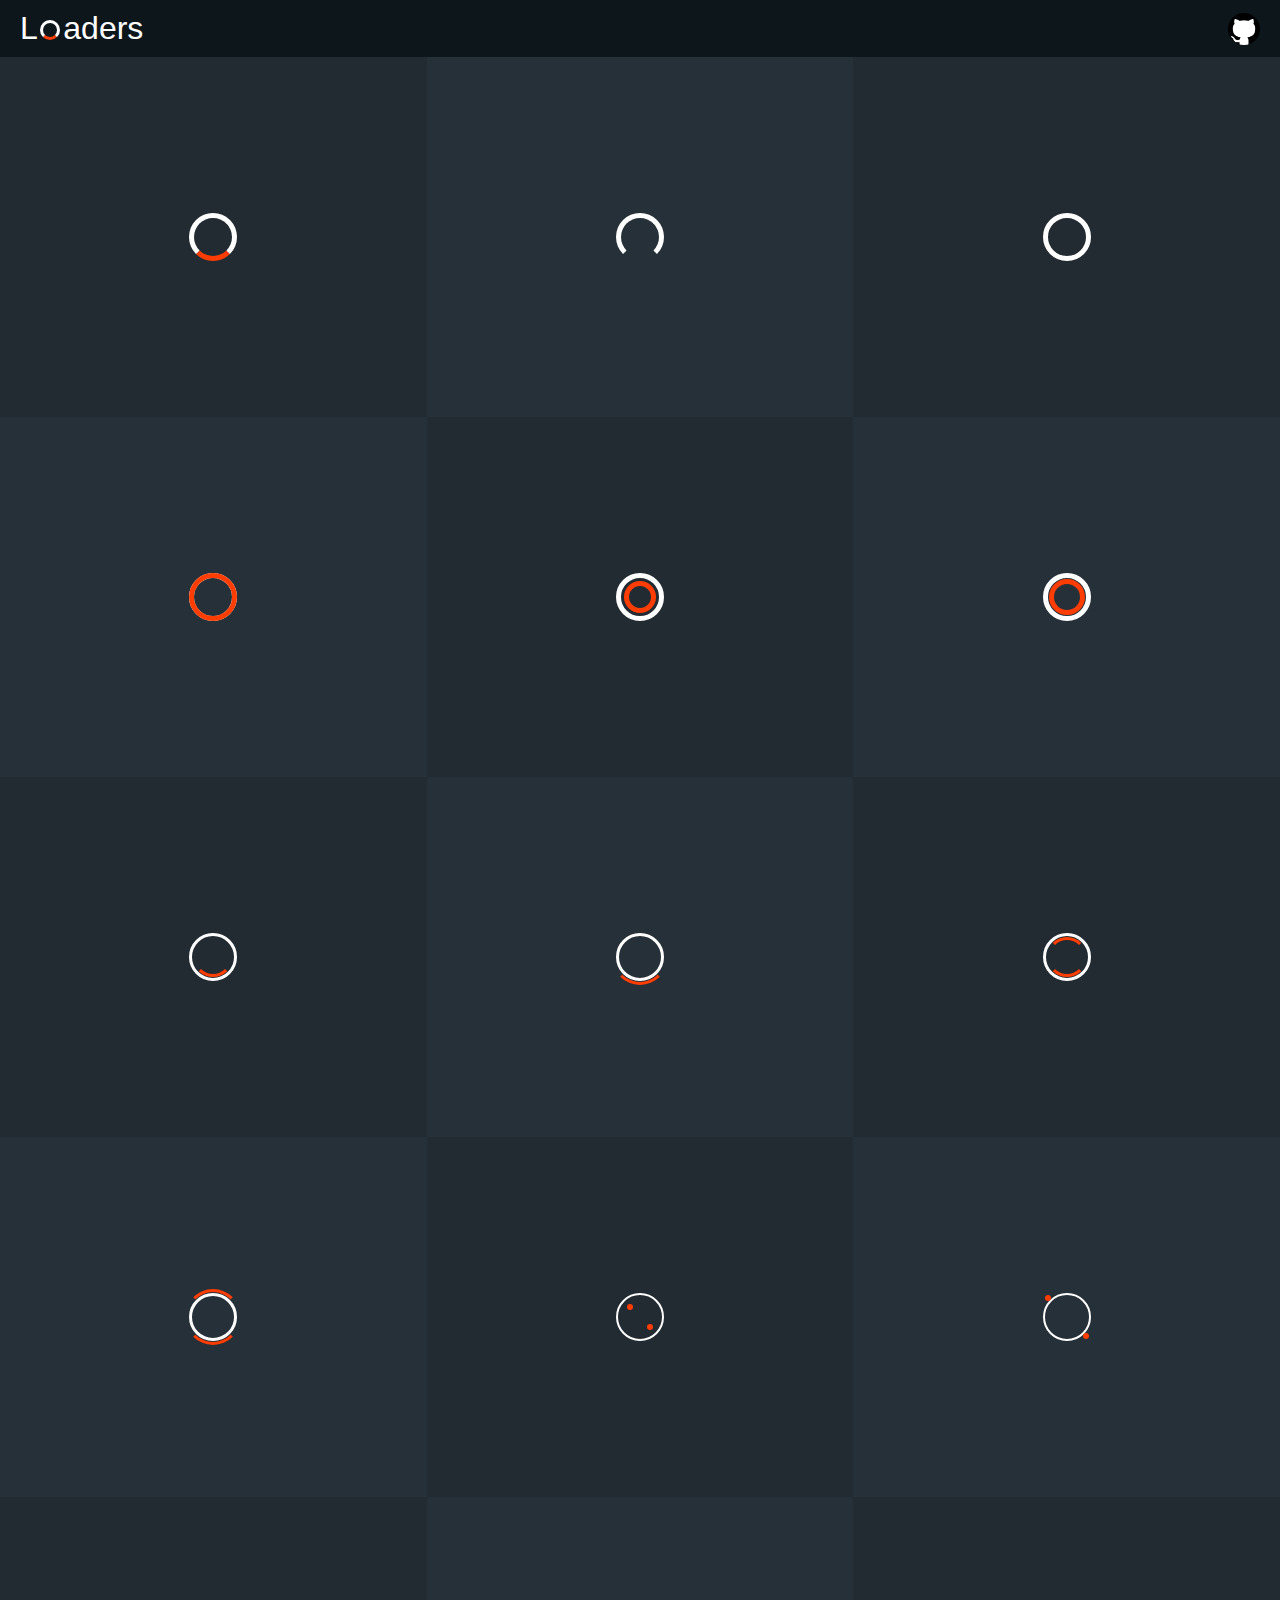
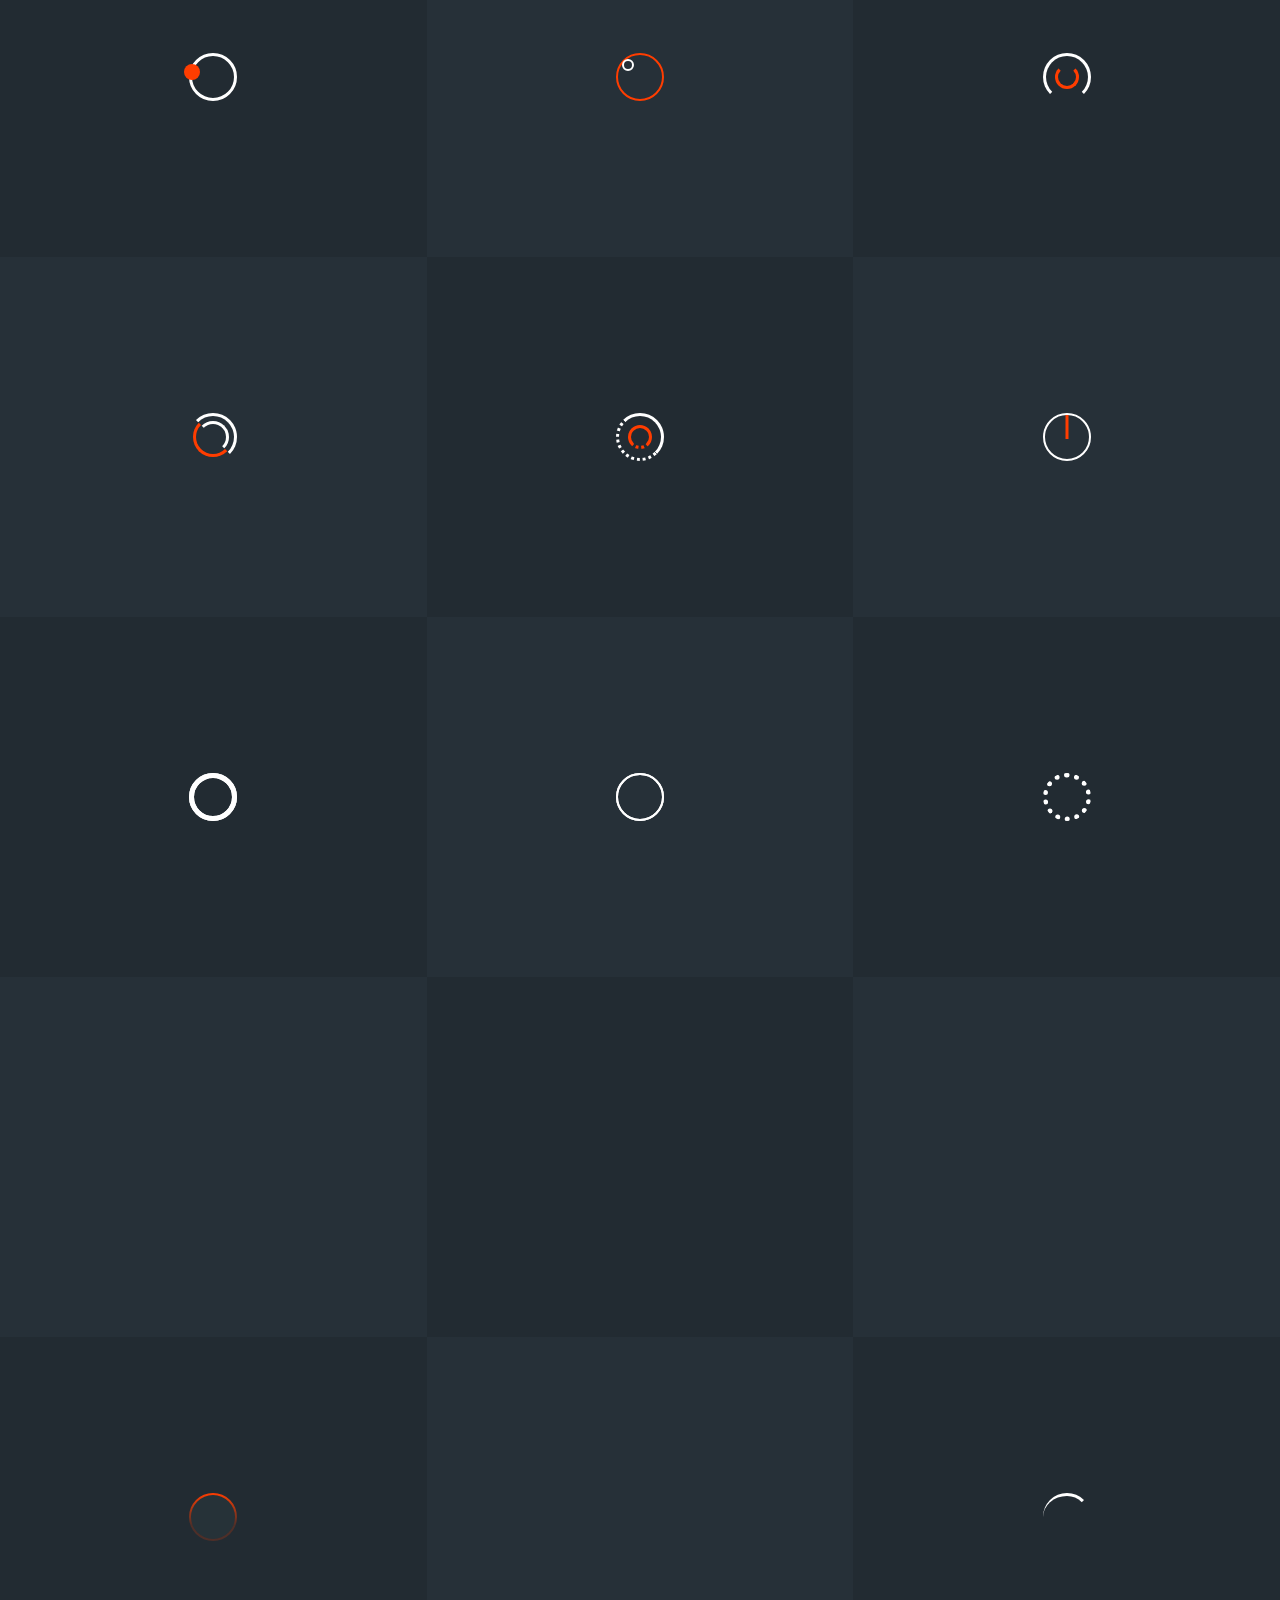
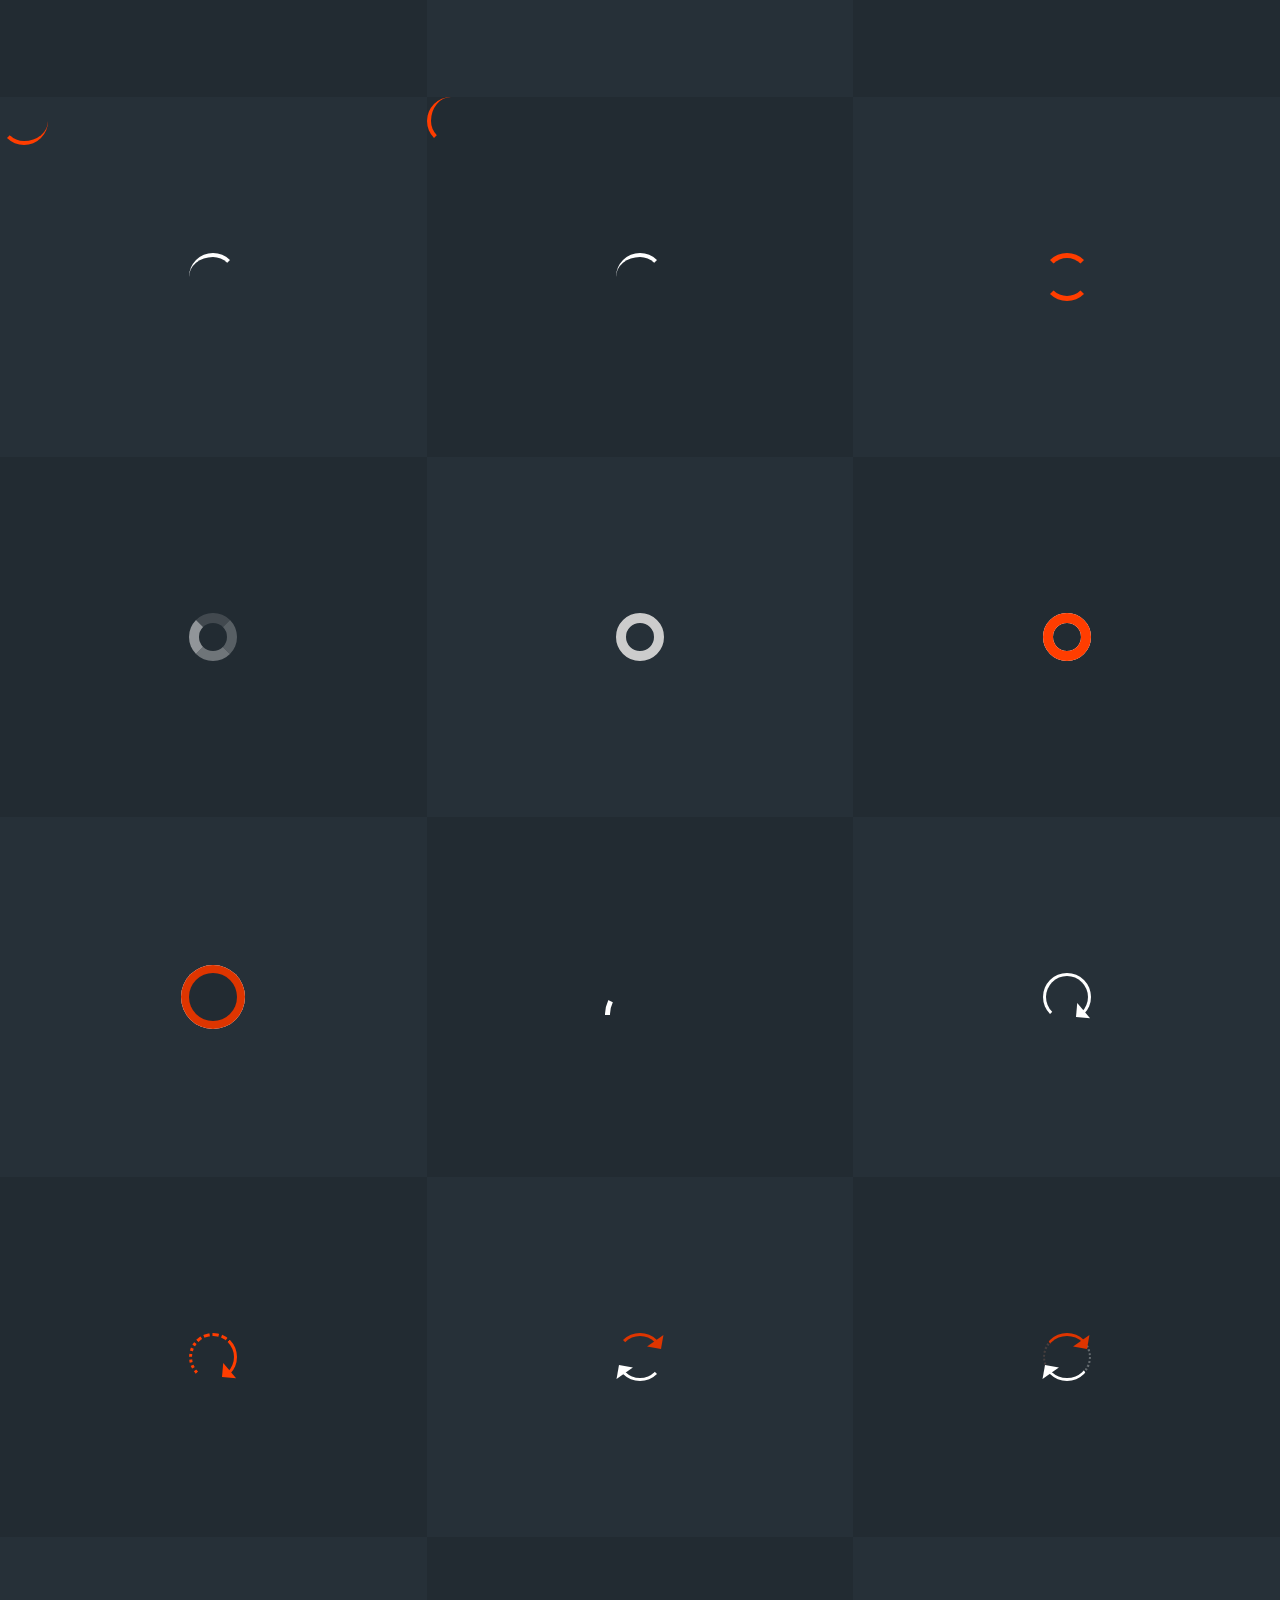
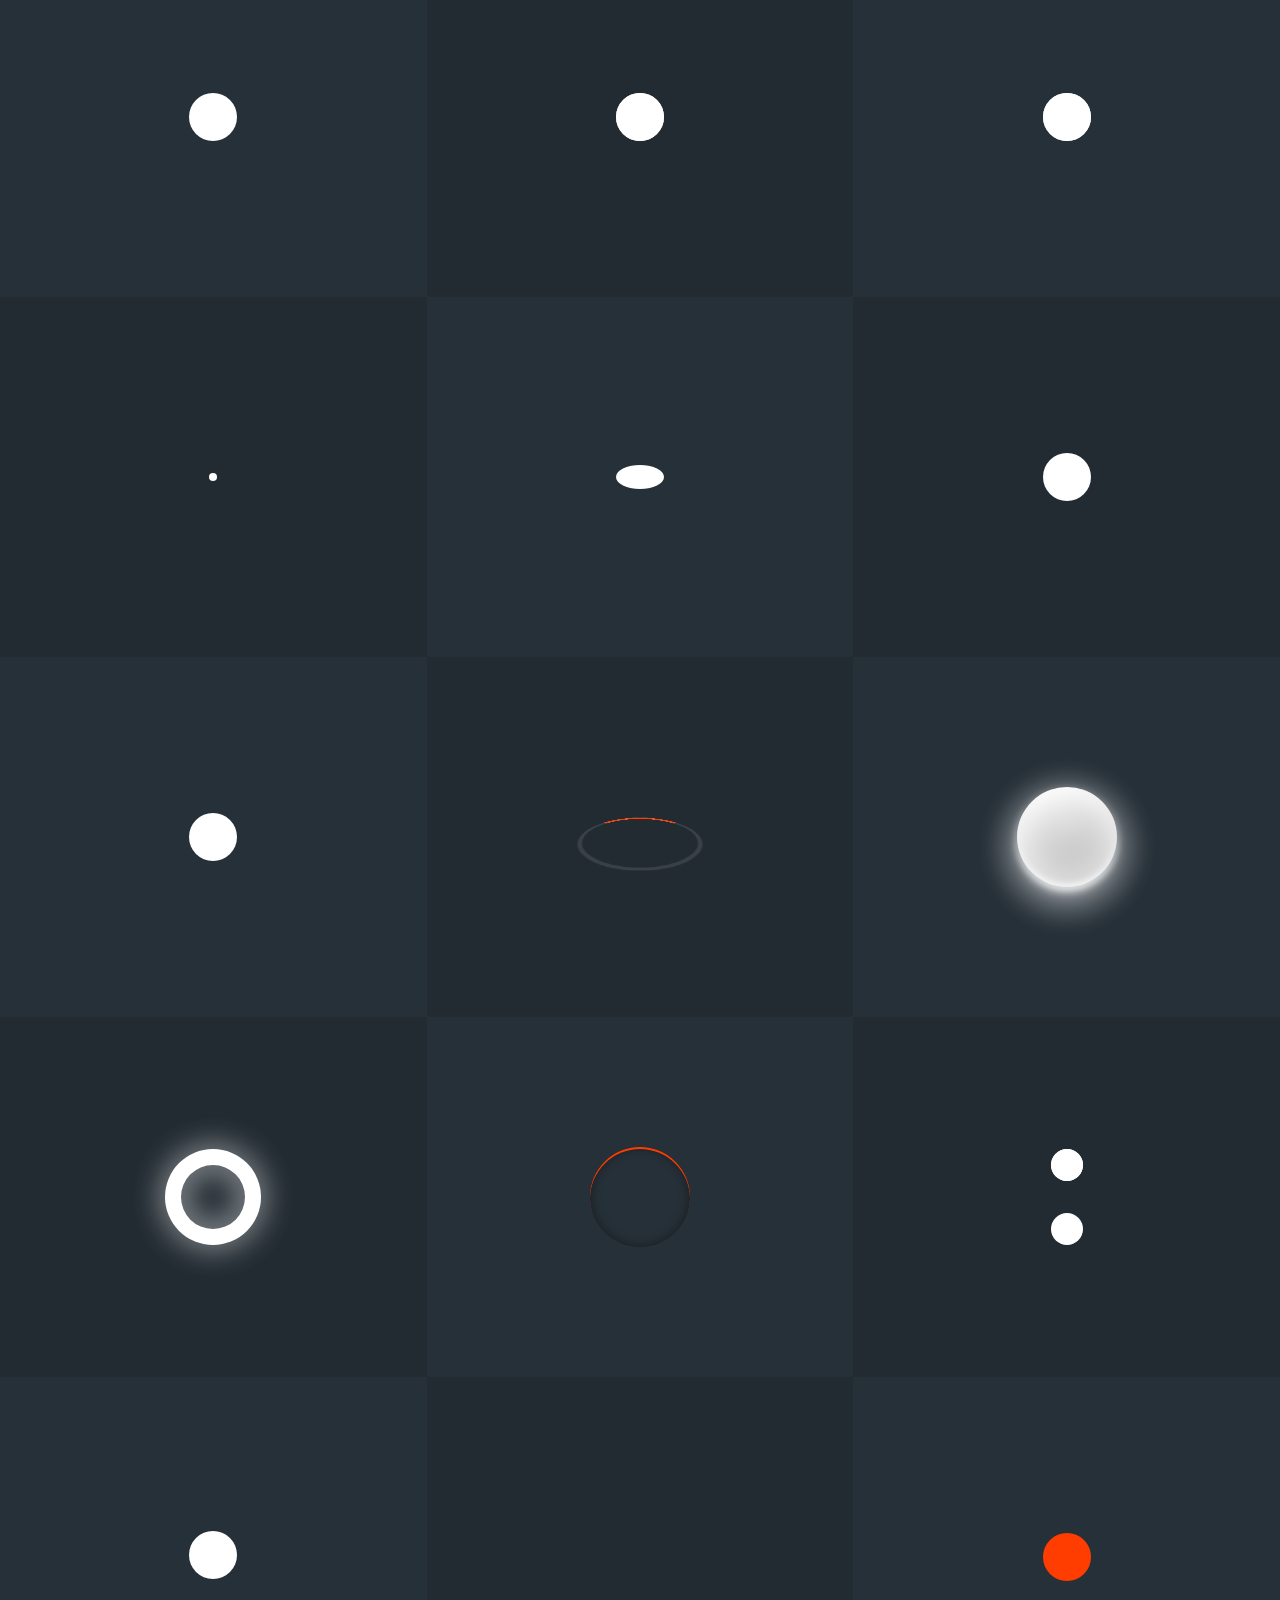
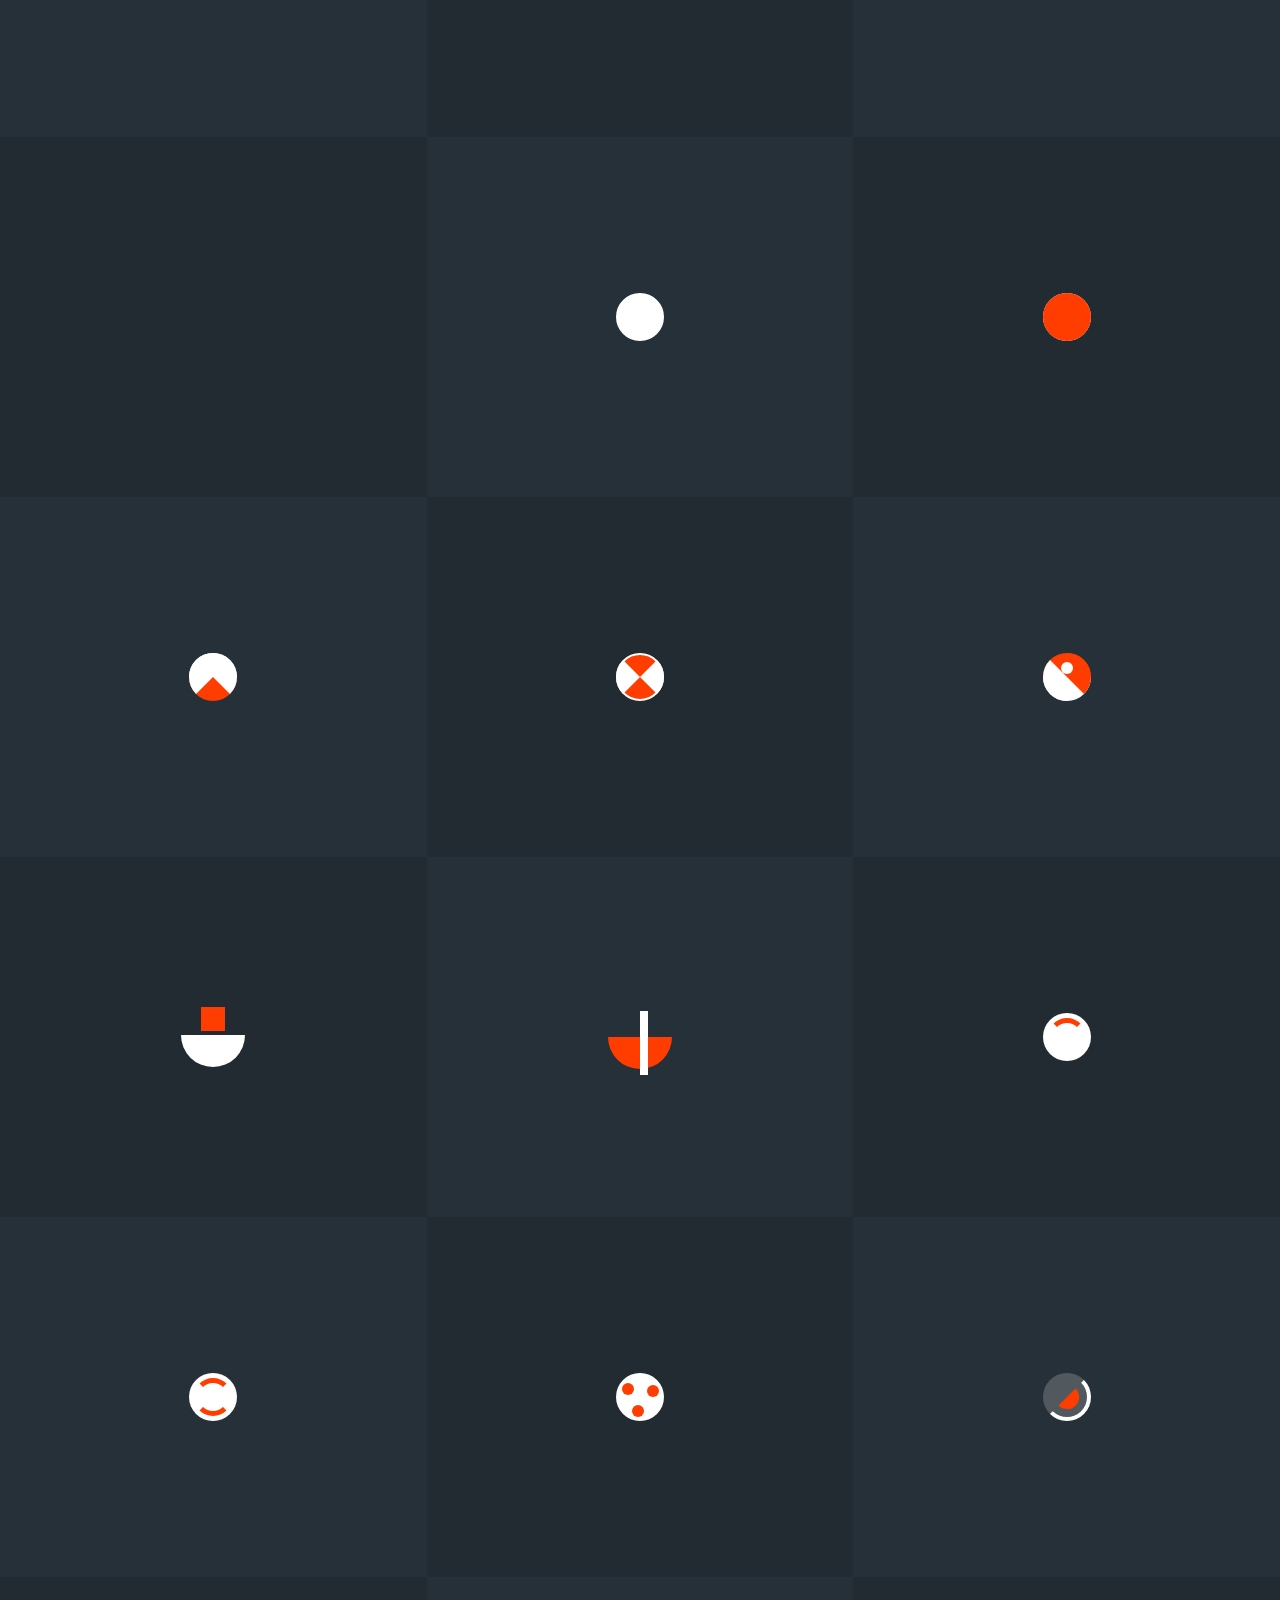
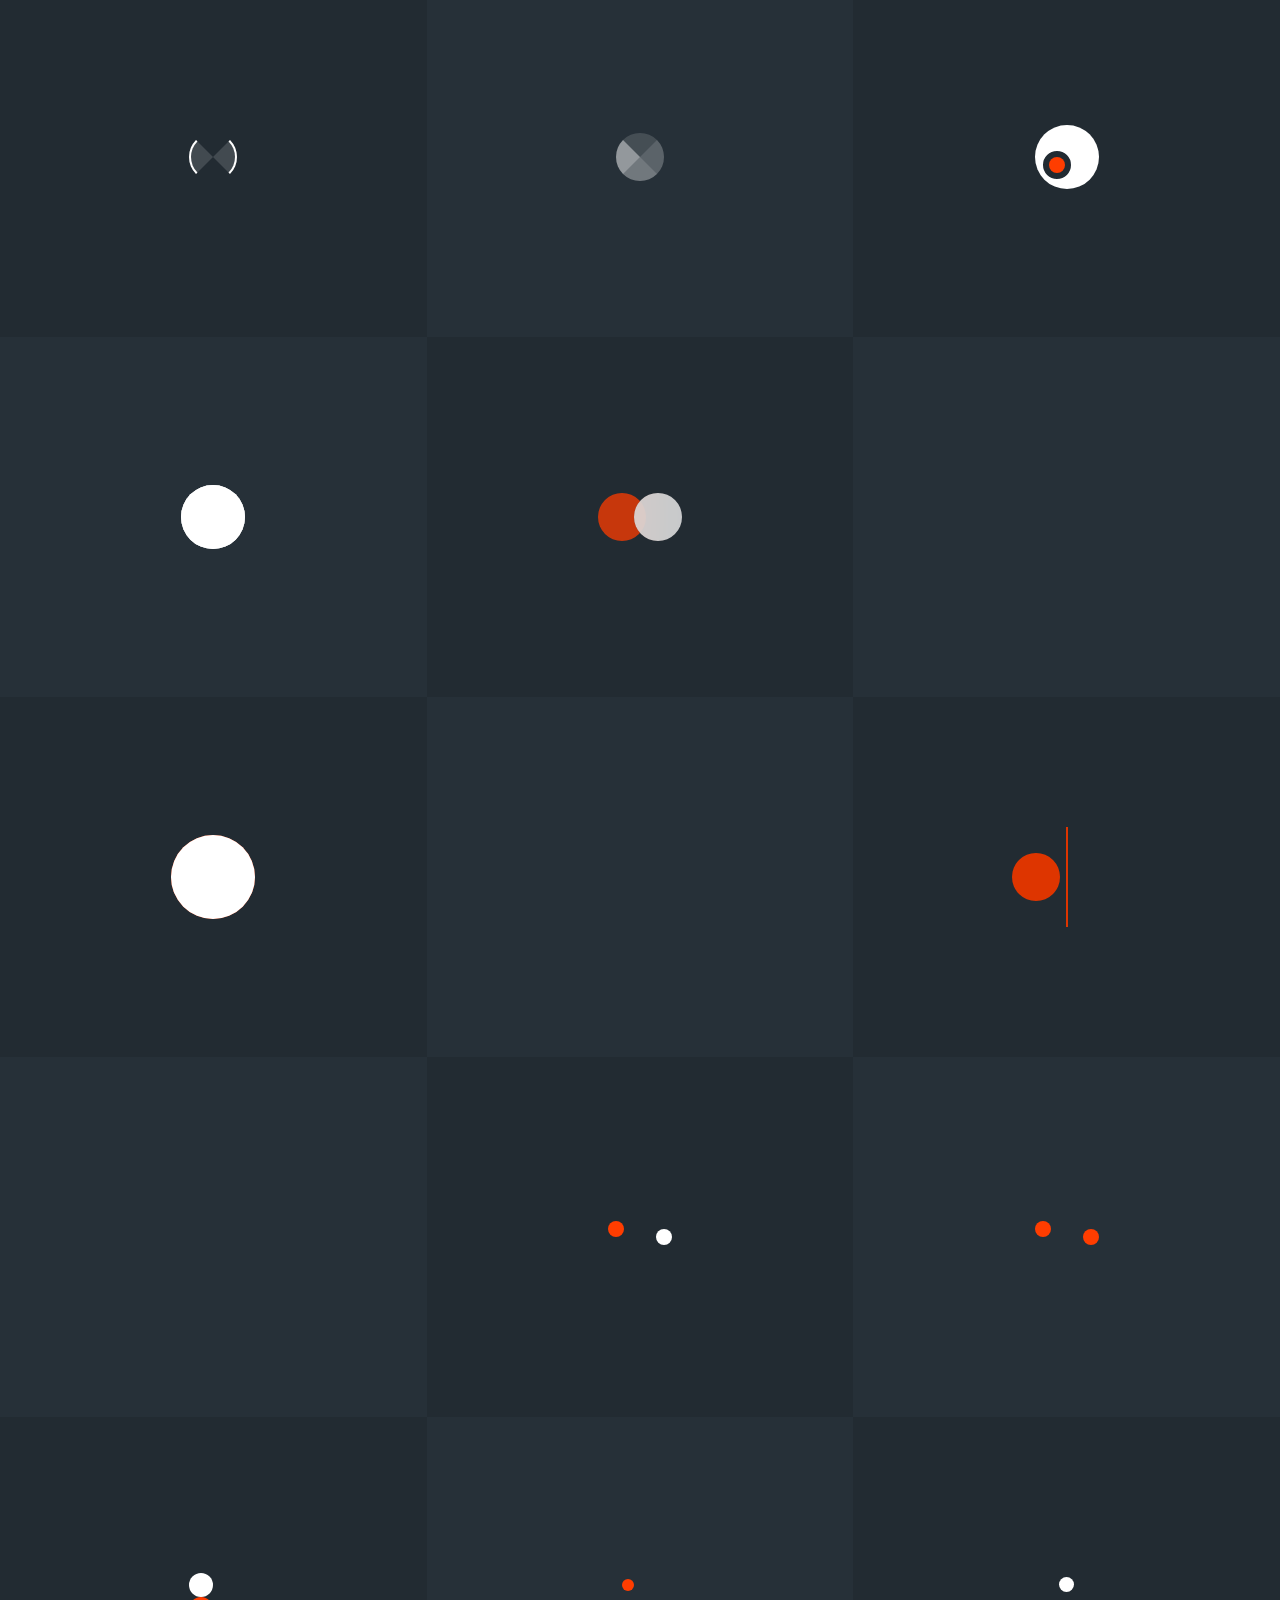
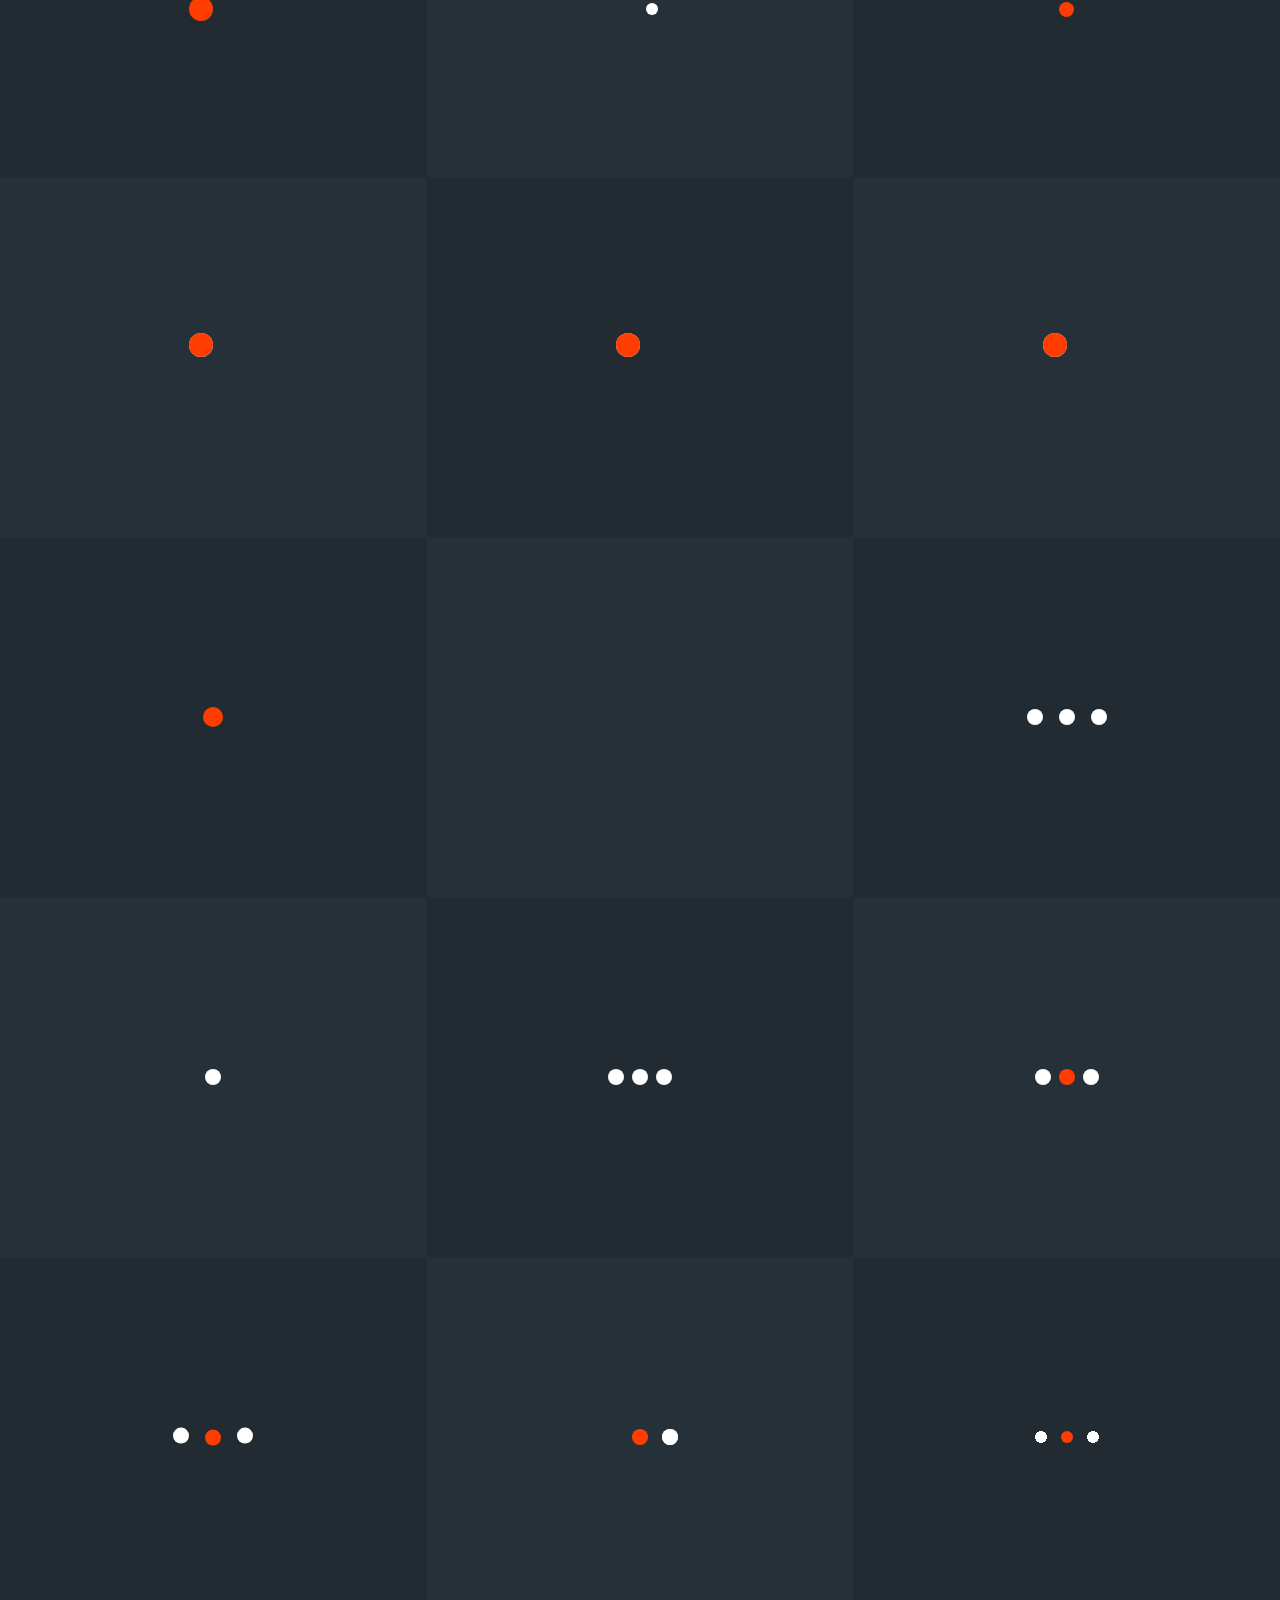
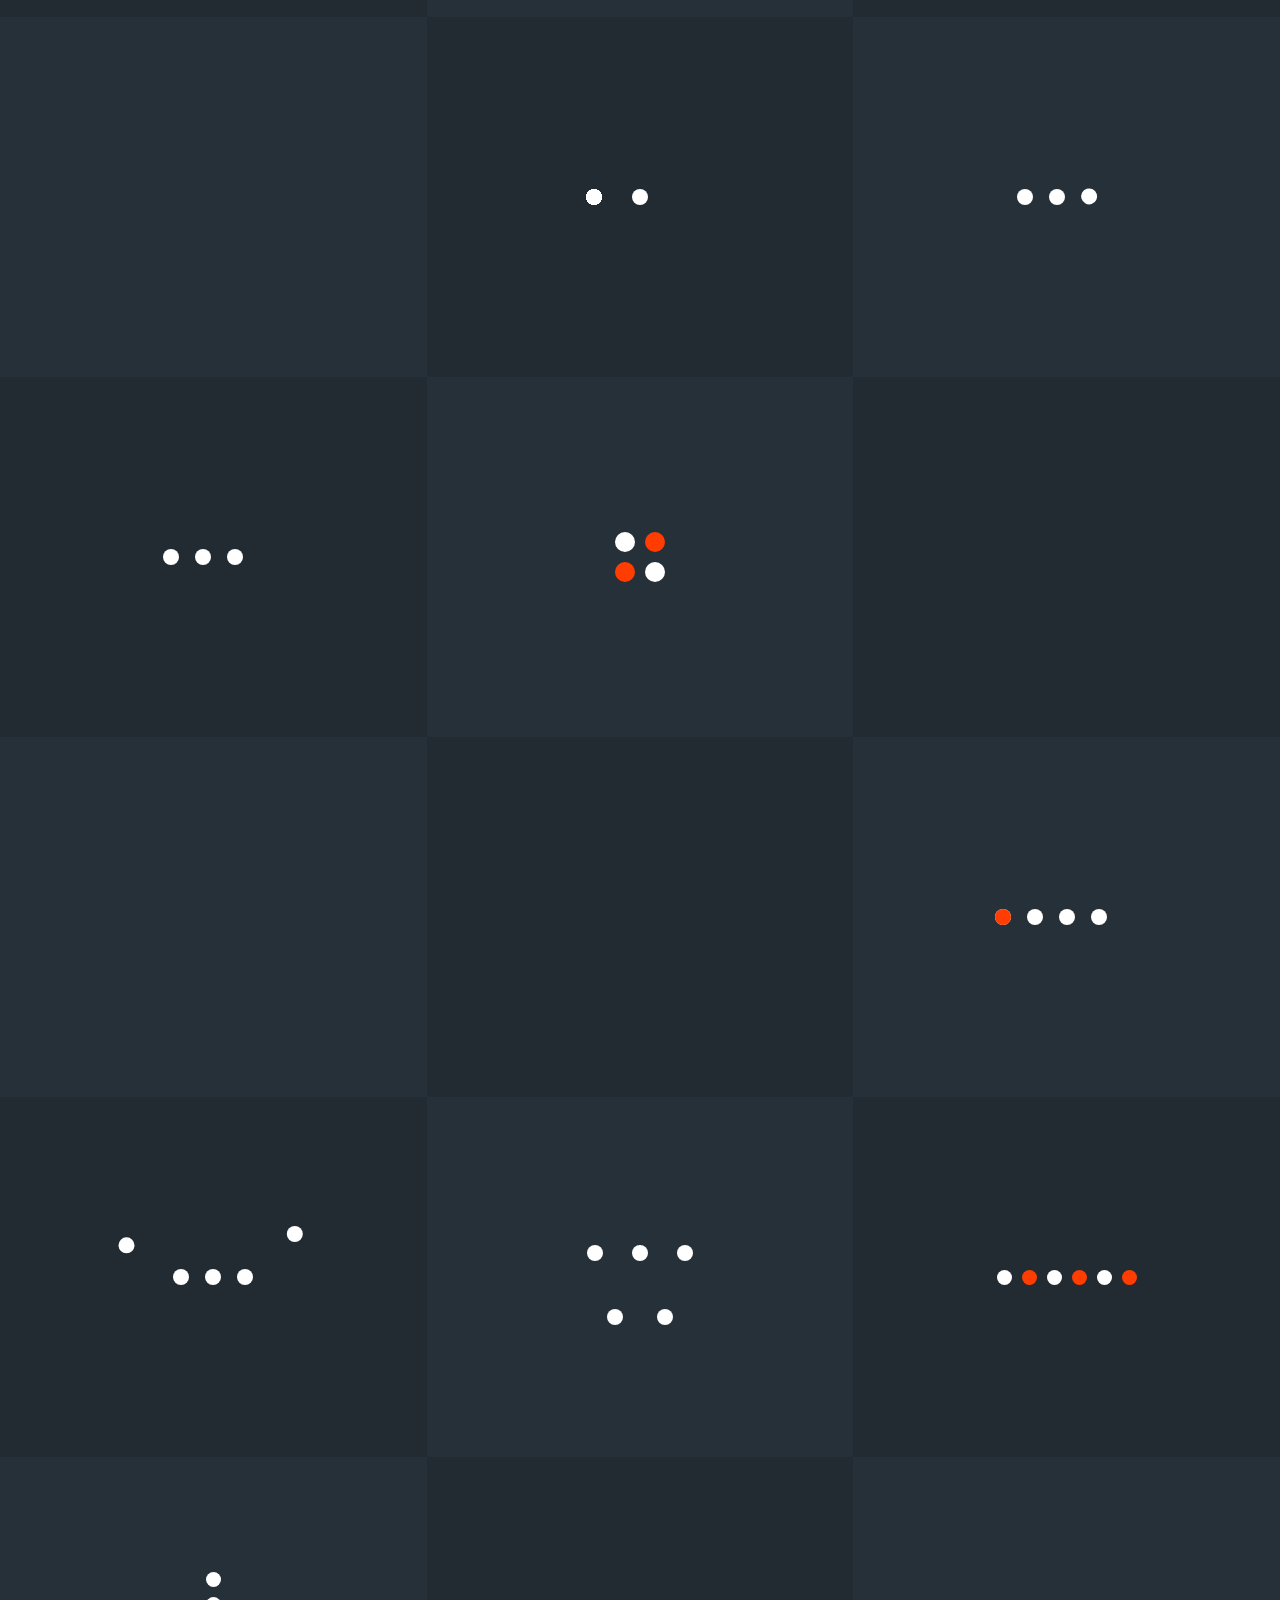
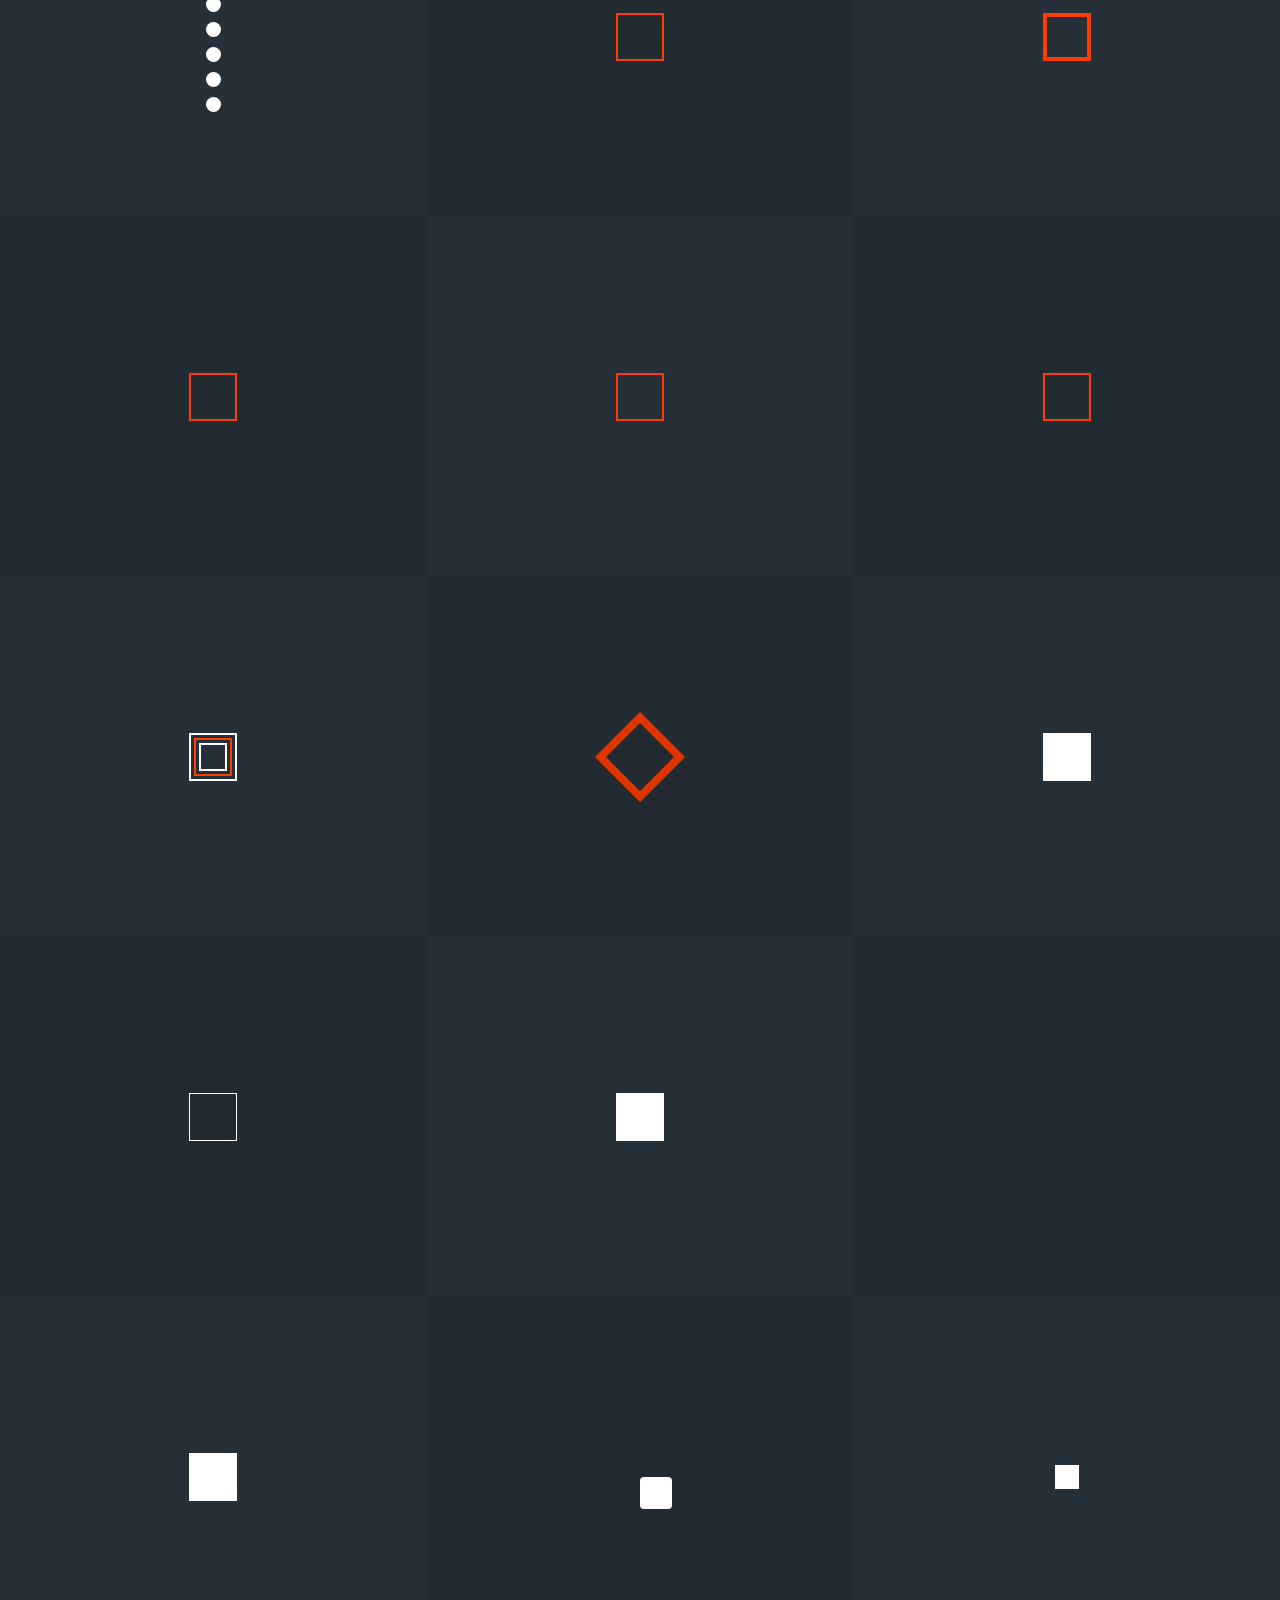
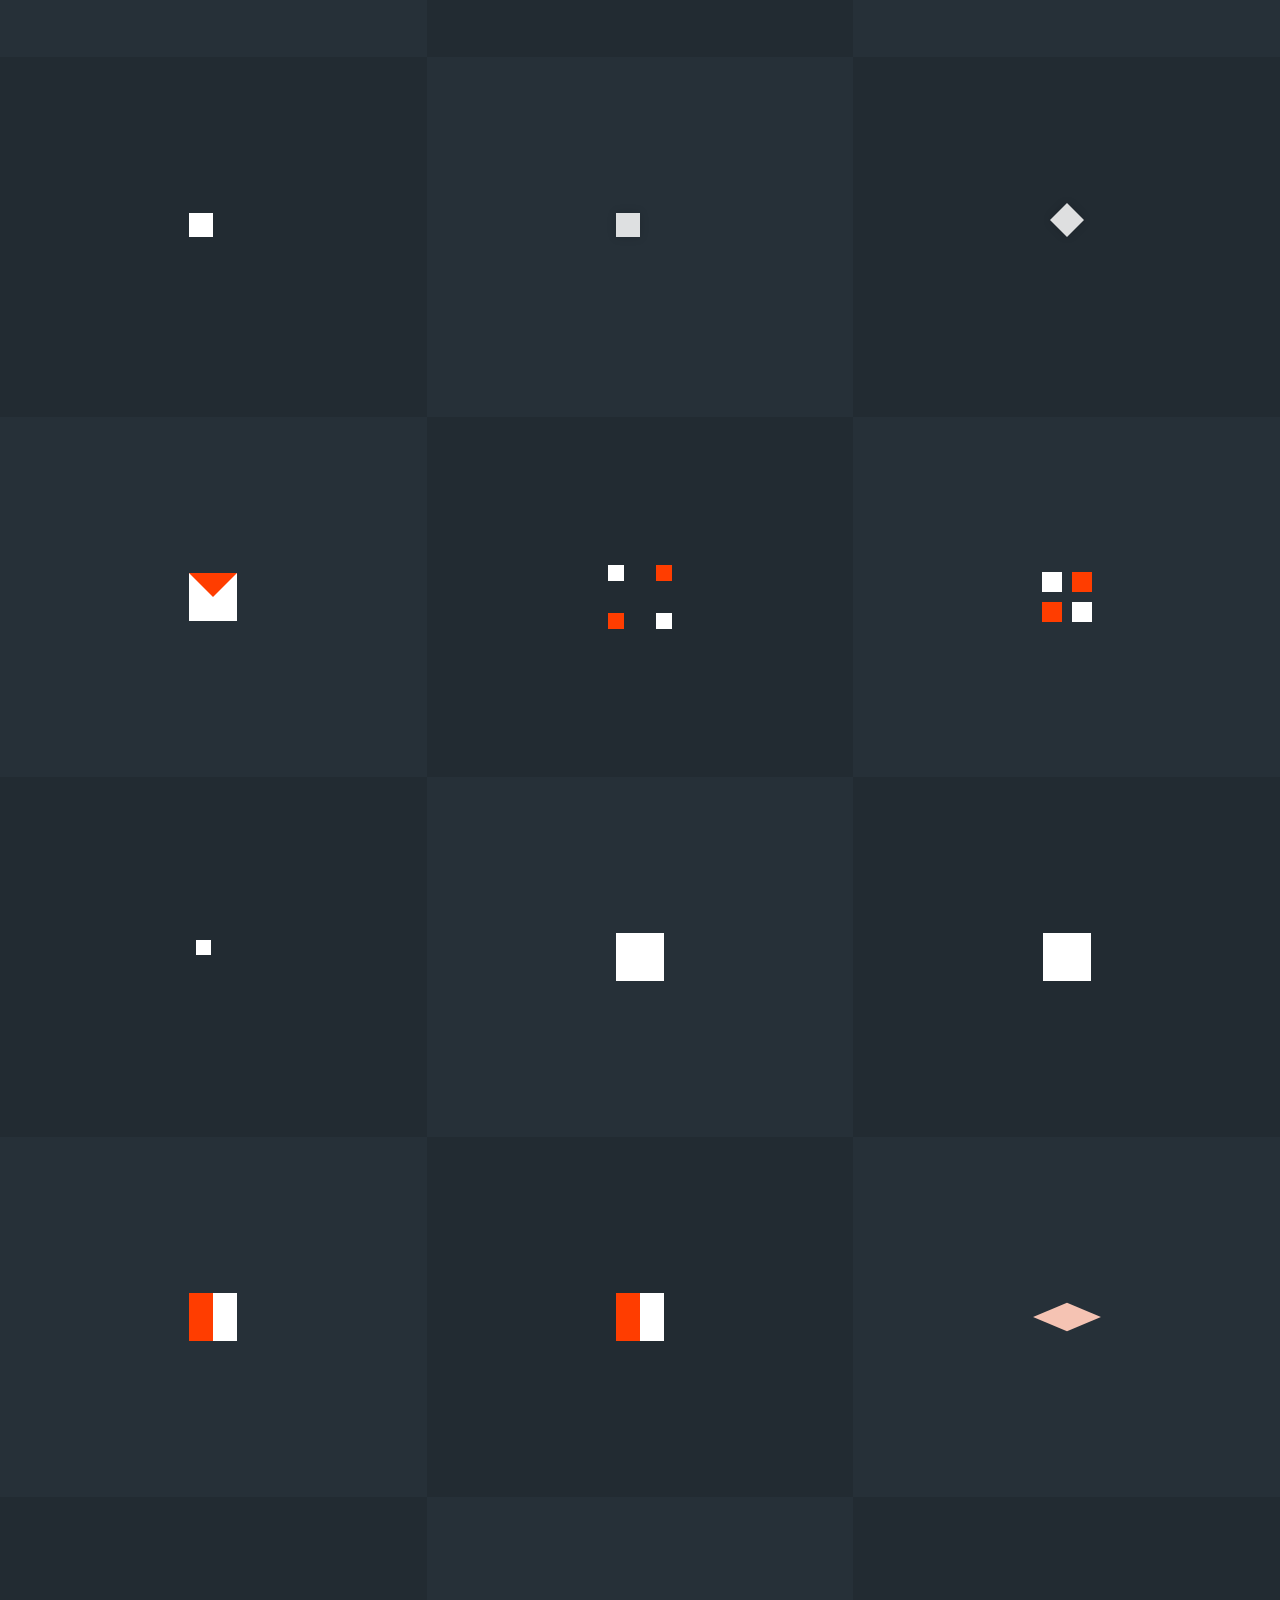
<file: project-file/css-loading-animation/index.html>
<!DOCTYPE html>
<html lang="en">
<head>
    <meta charset="UTF-8">
    <link rel="apple-touch-icon" sizes="180x180" href="images/apple-touch-icon.png">
    <link rel="icon" type="image/png" sizes="32x32" href="images/favicon-32x32.png">
    <link rel="icon" type="image/png" sizes="16x16" href="images/favicon-16x16.png">
    <link rel="manifest" href="site.webmanifest">
    <link rel="mask-icon" href="images/safari-pinned-tab.svg" color="#ffffff">
    <meta name="msapplication-TileColor" content="#da532c">
    <meta name="theme-color" content="#ffffff">
    <meta name="viewport" content="width=device-width, initial-scale=1.0">
    <title>CSS loaders and Spinners</title>

    <!-- Search Engine -->
    <meta name="title" content="CSS loaders and spinner">
    <meta name="description" content="CSS Loader is a collection of different types of loaders, spinners and their source code. There are no image dependencies in this. It's is done using pure CSS. Hence it is easily customization too.">
    <meta name="keywords" content="css, loader, spinners , loading , waiting, css loading, cssloaders, css loaders, css3 loaders,  css spinners,  css3spinners, ,  css3 spinners, ,  cssspinners,  HTML, CSS3">
    <meta name="author" content="Vineeth TR">

    <!-- Schema.org for Google -->
    <meta itemprop="name" content="CSS loaders and spinner">
    <meta itemprop="description" content="CSS Loader is a collection of different types of loaders, spinners and their source code. There are no image dependencies in this. It's is done using pure CSS. Hence it is easily customization too.">
    <meta name="image" content="https://cssloaders.github.io/images/Loader-screen.png">
    
    <!-- Open Graph general (Facebook, Pinterest & Google+) -->
    <meta name="og:title" content="CSS loaders and spinners">
    <meta name="og:description" content="CSS Loader is a collection of different types of loaders, spinners and their source code. There are no image dependencies in this. It's is done using pure CSS. Hence it is easily customization too.">
    <meta name="og:image" content="https://cssloaders.github.io/images/Loader-screen.png">

    <meta name="og:site_name" content="CSS loaders and spinners">

    <meta name="og:type" content="website">

    <!-- Twitter -->
    <meta name="twitter:card" content="summary">
    <meta name="twitter:title" content="CSS loaders and spinners">
    <meta name="twitter:description" content="CSS Loader is a collection of different types of loaders, spinners and their source code. There are no image dependencies in this. It's is done using pure CSS. Hence it is easily customization too.">
    <meta name="twitter:image:src" content="https://cssloaders.github.io/images/Loader-screen.png">

    <link rel="stylesheet" href="css/styles.css">


    
</head>
<body>
    <header>
        <span class="brand">L &nbsp; aders</span>

        <nav>

            <a class="nav-btn git" target="_blank" href="https://github.com/anshulsoni2010/"></a>
        </nav>
    </header>

    <main id="main"></main>


    <footer>
        <a href="https://anshulsoni.netlify.app" target="_blank" >
            <span>👨&zwj;💻</span>
            ANSHUL SONI
        </a>
    </footer>


    <div class="overlay">
        <div class="popup">
            <button class="btn-close">&times;</button>
            <div class="showcase"></div>
            <div class="code-content">
                <div class="code-area">
                    <div class="code-header">
                        HTML
                        <button class="copy" data-id="markup">Copy</button>
                    </div>
                    <code id="markup"></code>
                </div>
                <div class="code-area">
                    <div class="code-header">
                        CSS
                        <button class="copy" data-id="css">Copy</button>
                    </div>
                    <code id='css'></code>
                </div>
            </div>
        </div>
    </div>

    <script  type="module" src="./js/app.js"></script>
</body>
</html>
</file>
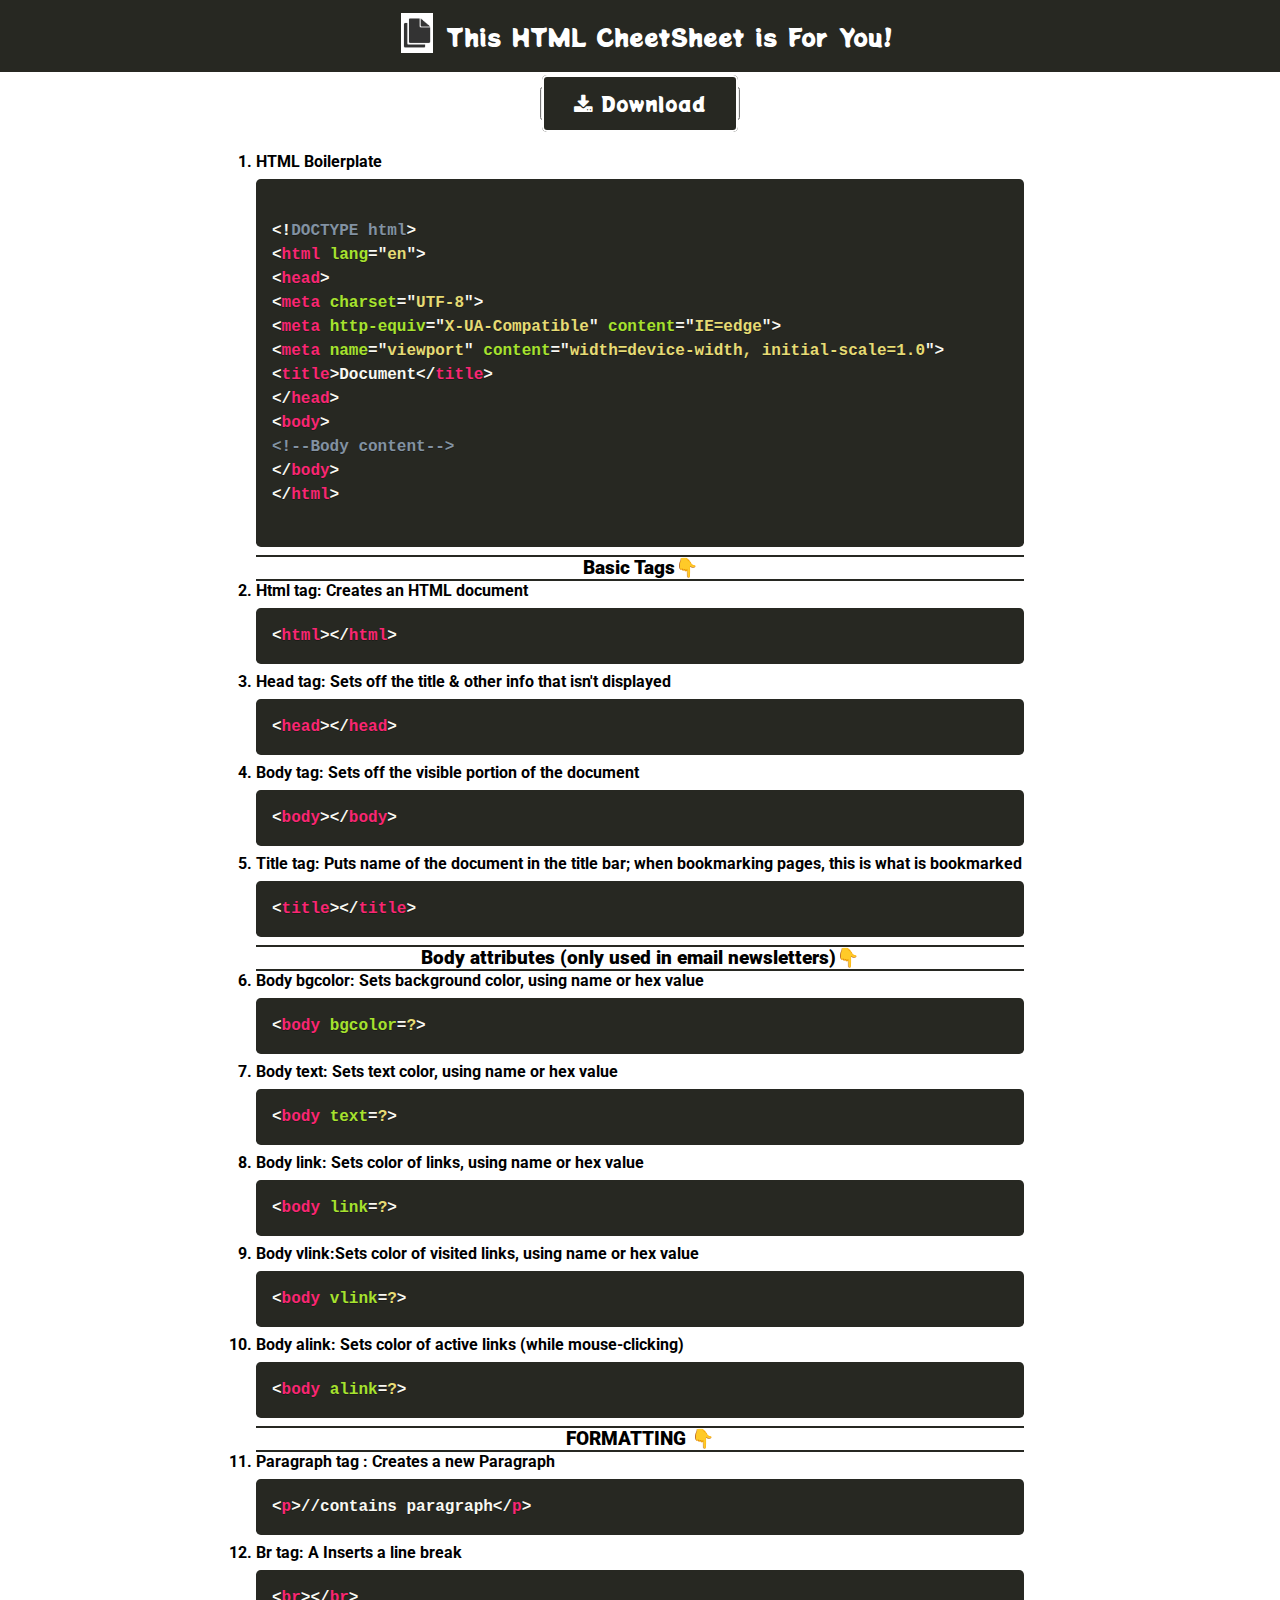
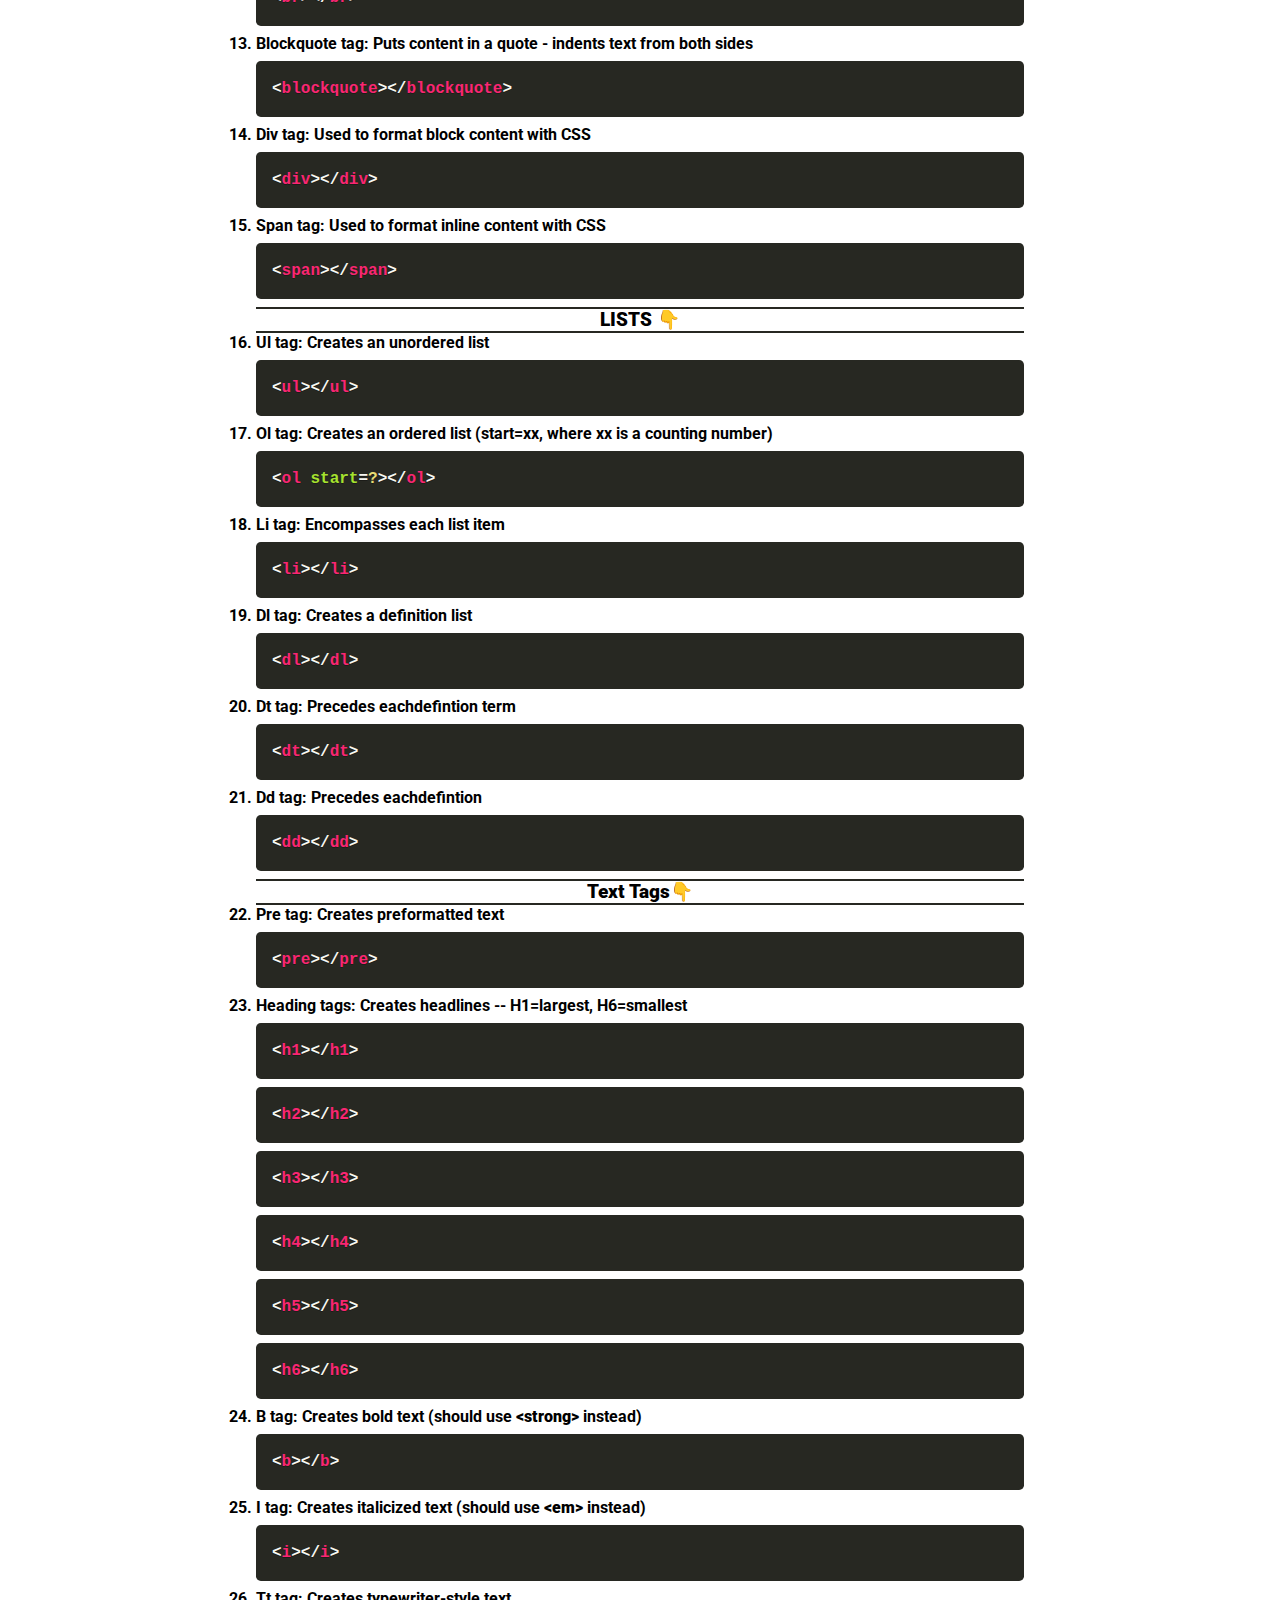
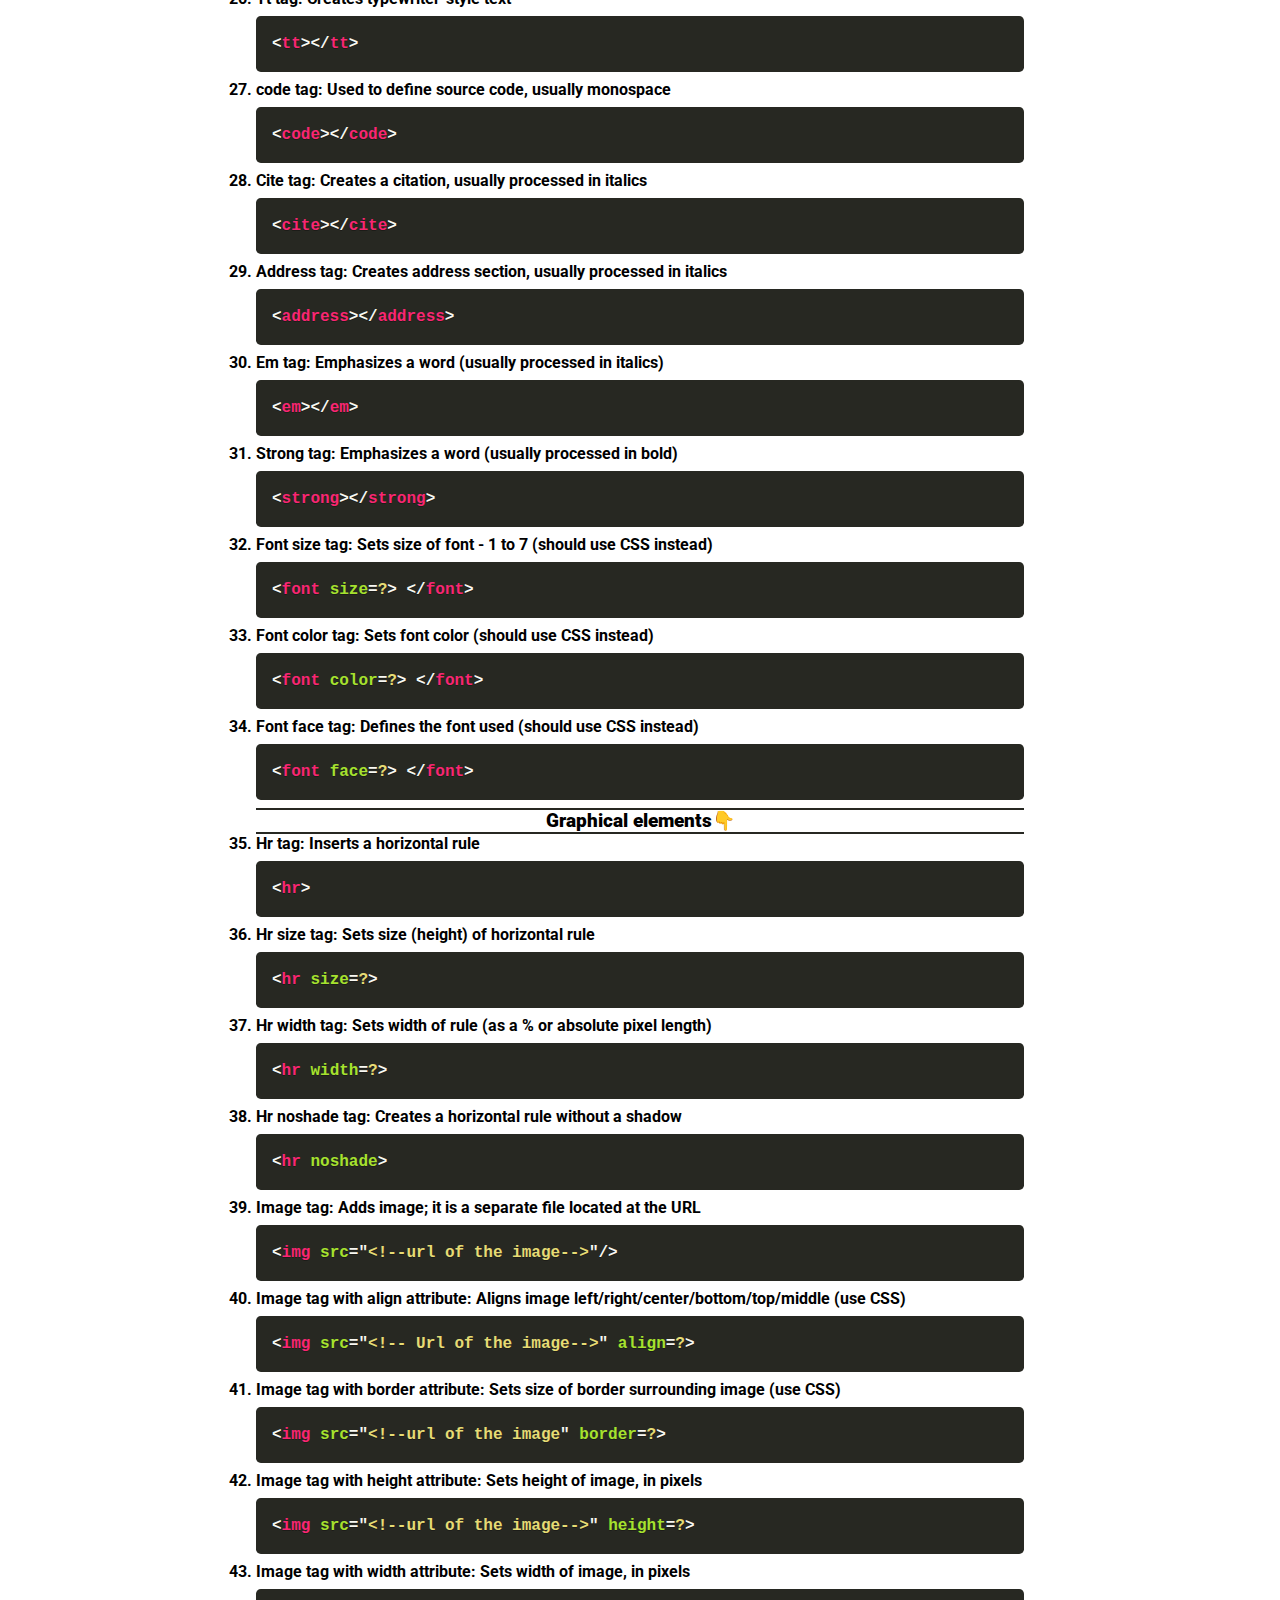
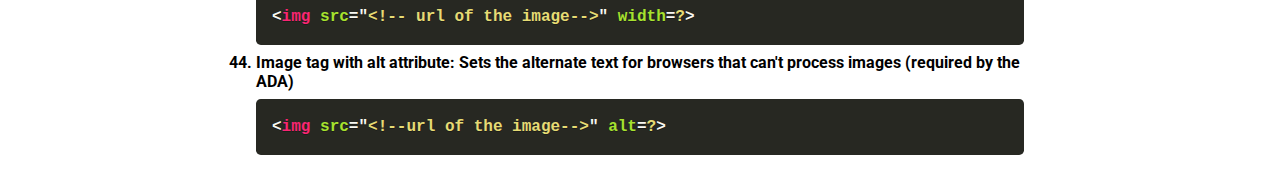
<file: project-file/HTML CHEATSHEET/index.html>
<!DOCTYPE html>
<html lang="en">

<head>
    <meta charset="UTF-8">
    <meta http-equiv="X-UA-Compatible" content="IE=edge">
    <meta name="viewport" content="width=device-width, initial-scale=1.0">
    <title>HTML CHEETSHEET by ANHSUL SONI
    </title>
    <link rel="preconnect" href="https://fonts.googleapis.com">
    <link rel="preconnect" href="https://fonts.gstatic.com" crossorigin>
    <link href="https://fonts.googleapis.com/css2?family=Potta+One&family=Roboto&display=swap" rel="stylesheet">
    <link rel="stylesheet" href="style.css">
    <link rel="stylesheet" href="./prism/prism.css">
    <script src="./prism/prism.js"></script>
    <!-- Add icon library -->
    <link rel="stylesheet" href="https://cdnjs.cloudflare.com/ajax/libs/font-awesome/4.7.0/css/font-awesome.min.css">
</head>

<body>

    <nav>

        <span class="logo"><img src="clone.jpg"></span>

        <div class="content center">
            This HTML CheetSheet is For You!


        </div>
    </nav>

    <center><button class="btn"><a href="./cheetsheet/htmlcheatsheet.pdf" download><i class="fa fa-download">
                </i>
                Download </a></button></center>



    <div class="container">

        <ol>

            <li>HTML Boilerplate
                <pre class="language-html"><code>
&lt;!DOCTYPE html>
&lt;html lang="en">
&lt;head>
&lt;meta charset="UTF-8">
&lt;meta http-equiv="X-UA-Compatible" content="IE=edge">
&lt;meta name="viewport" content="width=device-width, initial-scale=1.0">
&lt;title>Document&lt;/title>
&lt;/head>
&lt;body>
&lt;!--Body content-->                       
&lt;/body>
&lt;/html>
</code> </pre>

            </li>

            <h3>Basic Tags👇</h3>

            <li>Html tag: Creates an HTML document
                <pre class="language-html"><code>&lt;html>&lt;/html></code></pre>
            </li>

            <li>Head tag: Sets off the title & other info that isn't displayed
                <pre class="language-html"><code>&lt;head>&lt;/head></code></pre>
            </li>

            <li>Body tag: Sets off the visible portion of the document
                <pre class="language-html"><code>&lt;body>&lt;/body></code></pre>
            </li>

            <li>Title tag: Puts name of the document in the title bar; when bookmarking pages, this is what is
                bookmarked
                <pre class="language-html"><code>&lt;title>&lt;/title></code></pre>
            </li>

            <h3>Body attributes (only used in email newsletters)👇</h3>

            <li>Body bgcolor: Sets background color, using name or hex value
                <pre class="language-html"><code>&lt;body bgcolor=?></code></pre>
            </li>

            <li>Body text: Sets text color, using name or hex value
                <pre class="language-html"><code>&lt;body text=?></code></pre>
            </li>

            <li>Body link: Sets color of links, using name or hex value
                <pre class="language-html"><code>&lt;body link=?></code></pre>
            </li>

            <li>Body vlink:Sets color of visited links, using name or hex value
                <pre class="language-html"><code>&lt;body vlink=?></code></pre>
            </li>

            <li>Body alink: Sets color of active links (while mouse-clicking)
                <pre class="language-html"><code>&lt;body alink=?></code></pre>
            </li>

            <h3>FORMATTING 👇</h3>

            <li>Paragraph tag : Creates a new Paragraph
                <pre class="language-html"><code>&lt;p>//contains paragraph&lt;/p></code></pre>
            </li>

            <li>Br tag: A Inserts a line break
                <pre class="language-html"><code>&lt;br>&lt;/br>
</code></pre>
            </li>

            <li>Blockquote tag: Puts content in a quote - indents text from both sides
                <pre class=language-html><code>&lt;blockquote>&lt;/blockquote></code></pre>
            </li>

            <li>Div tag: Used to format block content with CSS
                <pre class="language-html"><code>&lt;div>&lt;/div></code></pre>

            </li>

            <li>Span tag: Used to format inline content with CSS
                <pre class="language-html"><code>&lt;span>&lt;/span></code></pre>

            </li>

            <h3>LISTS 👇</h3>

            <li>Ul tag: Creates an unordered list
                <pre class="language-html"><code>&lt;ul>&lt;/ul></code></pre>
            </li>

            <li>Ol tag: Creates an ordered list (start=xx,
                where xx is a counting number)
                <pre class="language-html"><code>&lt;ol start=?>&lt;/ol></code></pre>
            </li>

            <li>Li tag: Encompasses each list item
                <pre class="language-html"><code>&lt;li>&lt;/li></code></pre>
            </li>

            <li>Dl tag: Creates a definition list
                <pre class="language-html"><code>&lt;dl>&lt;/dl></code></pre>
            </li>

            <li>Dt tag: Precedes eachdefintion term
                <pre class="language-html"><code>&lt;dt>&lt;/dt></code></pre>
            </li>

            <li>Dd tag: Precedes eachdefintion
                <pre class="language-html"><code>&lt;dd>&lt;/dd></code></pre>
            </li>

            <h3>Text Tags👇</h3>


            <li>Pre tag: Creates preformatted text
                <pre class="language-html"><code>&lt;pre>&lt;/pre></code></pre>
            </li>

            <li>Heading tags: Creates headlines -- H1=largest, H6=smallest
                <pre class="language-html"><code>&lt;h1>&lt;/h1></code></pre>
                <pre class="language-html"><code>&lt;h2>&lt;/h2></code></pre>
                <pre class="language-html"><code>&lt;h3>&lt;/h3></code></pre>
                <pre class="language-html"><code>&lt;h4>&lt;/h4></code></pre>
                <pre class="language-html"><code>&lt;h5>&lt;/h5></code></pre>
                <pre class="language-html"><code>&lt;h6>&lt;/h6></code></pre>
            </li>

            <li>B tag: Creates bold text (should use <b>&lt;strong></b> instead)
                <pre class="language-html"><code>&lt;b>&lt;/b></code></pre>
            </li>

            <li>I tag: Creates italicized text (should use <b>&lt;em></b> instead)
                <pre class="language-html"><code>&lt;i>&lt;/i></code></pre>
            </li>

            <li>Tt tag: Creates typewriter-style text
                <pre class="language-html"><code>&lt;tt>&lt;/tt></code></pre>
            </li>

            <li>code tag: Used to define source code, usually monospace
                <pre class="language-html"><code>&lt;code>&lt;/code></code></pre>
            </li>

            <li>Cite tag: Creates a citation, usually processed in italics
                <pre class="language-html"><code>&lt;cite>&lt;/cite></code></pre>
            </li>

            <li>Address tag: Creates address section, usually processed in italics
                <pre class="language-html"><code>&lt;address>&lt;/address></code></pre>
            </li>

            <li>Em tag: Emphasizes a word (usually processed in italics)
                <pre class="language-html"><code>&lt;em>&lt;/em></code></pre>
            </li>

            <li>Strong tag: Emphasizes a word (usually processed in bold)
                <pre class="language-html"><code>&lt;strong>&lt;/strong></code></pre>
            </li>

            <li>Font size tag: Sets size of font - 1 to 7 (should use CSS instead)
                <pre class="language-html"><code>&lt;font size=?> &lt;/font> 
</code></pre>
            </li>

            <li>Font color tag: Sets font color (should use CSS instead)
                <pre class="language-html"><code>&lt;font color=?> &lt;/font>
</code></pre>
            </li>

            <li>Font face tag: Defines the font used (should use CSS instead)
                <pre class="language-html"><code>&lt;font face=?> &lt;/font>            </code></pre>
            </li>

            <h3>Graphical elements👇</h3>

            <li>Hr tag: Inserts a horizontal rule
                <pre class="language-html"><code>&lt;hr></code></pre>
            </li>

            <li>Hr size tag: Sets size (height) of horizontal rule
                <pre class="language-html"><code>&lt;hr size=?></code></pre>
            </li>

            <li>Hr width tag: Sets width of rule (as a % or absolute pixel length)
                <pre class="language-html"><code>&lt;hr width=?></code></pre>
            </li>

            <li>Hr noshade tag: Creates a horizontal rule without a shadow
                <pre class="language-html"><code>&lt;hr noshade></code></pre>
            </li>

            <li>Image tag: Adds image; it is a separate file located at the URL

                <pre class="language-html"><code>&lt;img src="&lt;!--url of the image-->"/></code></pre>

            </li>

            <li>Image tag with align attribute: Aligns image left/right/center/bottom/top/middle (use CSS)
                <pre class="language-html"><code>&lt;img src="&lt;!-- Url of the image-->" align=?></code></pre>
            </li>

            <li>Image tag with border attribute: Sets size of border surrounding image (use CSS)
                <pre class="language-html"><code>&lt;img src="&lt;!--url of the image" border=?></code></pre>
            </li>

            <li>Image tag with height attribute: Sets height of image, in pixels
                <pre class="language-html"><code>&lt;img src="&lt;!--url of the image-->" height=?>
</code></pre>
            </li>

            <li>Image tag with width attribute: Sets width of image, in pixels
                <pre class="language-html"><code>&lt;img src="&lt;!-- url of the image-->" width=?></code></pre>
            </li>

            <li>Image tag with alt attribute: Sets the alternate text for browsers that can't
                process images (required by the ADA)
                <pre class="language-html"><code>&lt;img src="&lt;!--url of the image-->" alt=?></code></pre>
            </li>

        </ol>

    </div>

</body>

</html>
</file>
<file: project-file/css-loading-animation/css/styles.css>
*,
:after,
:before {
    box-sizing: border-box
}

::-webkit-scrollbar {
    width: 10px;
    height: 10px
}

::-webkit-scrollbar:hover {
    width: 18px;
    background: #0004
}

::-webkit-scrollbar-track:hover {
    background: #0001
}

::-webkit-scrollbar-track {
    background: #263038
}

::-webkit-scrollbar-thumb {
    background: #ff3d00
}

::-webkit-scrollbar-thumb:hover {
    background: #fff
}

body {
    margin: 0;
    background: #263038;
    font-family: Arial, Helvetica, sans-serif
}

body>img {
    display: none
}

body.pop {
    overflow: hidden
}

header {
    background: #0d161b;
    padding: 10px 20px;
    min-height: 50px;
    width: 100%;
    display: flex;
    align-items: center;
    justify-content: space-between;
    position: sticky;
    top: 0;
    z-index: 10
}

header nav {
    display: flex;
    align-items: center;
    justify-content: center
}

header nav .nav-btn {
    display: inline-block;
    width: 32px;
    height: 32px;
    background-color: #fff;
    background-repeat: no-repeat;
    background-size: 110% auto;
    background-position: center;
    border-radius: 50%
}

header nav .nav-btn.git {
    background-image: url(../images/git.png)
}

header nav .nav-btn.codepen {
    background-image: url(../images/codepen.png)
}

header nav .nav-btn+.nav-btn {
    margin-left: 10px
}

.brand {
    color: #fff;
    font-size: 32px;
    display: inline-block;
    position: relative
}

.brand::after {
    content: '';
    position: absolute;
    left: 20px;
    bottom: 7px;
    border: 3px solid #fff;
    border-bottom-color: #ff3d00;
    width: 20px;
    height: 20px;
    border-radius: 50%;
    animation: brandRotation .6s linear infinite
}

@keyframes brandRotation {
    0% {
        transform: rotate(0)
    }

    100% {
        transform: rotate(360deg)
    }
}

#main {
    min-height: 100vh;
    width: 100%;
    display: flex;
    align-items: center;
    flex-wrap: wrap;
    justify-content: space-between
}

#main .section {
    min-width: 200px;
    width: 33.33%;
    height: 360px;
    padding: 10px;
    position: relative;
    display: flex;
    align-items: center;
    justify-content: center;
    color: #ccc;
    cursor: pointer;
    transition: .2s linear
}

#main .section:nth-child(2n+1) {
    background: rgba(0, 0, 0, .1)
}

#main .section:hover {
    background: rgba(0, 0, 0, .3)
}

@media (max-width:768px) {
    #main .section {
        width: 50%
    }
}

@media (max-width:480px) {
    #main .section {
        width: 100%
    }
}

footer {
    background: #0d161b;
    padding: 15px;
    text-align: center;
    color: #ccc;
    width: 100%;
    font-size: 12px
}

footer a {
    font-size: 16px;
    color: #fff;
    transition: .2s ease;
    text-decoration: none;
    display: inline-block;
    position: relative
}

footer a:active,
footer a:hover {
    color: #fff;
    transform: scale(1.15)
}

.overlay {
    position: fixed;
    left: 0;
    top: 0;
    width: 100%;
    height: 100%;
    background: rgba(0, 0, 0, .7);
    z-index: 2000;
    visibility: hidden;
    opacity: 0;
    overflow-y: auto
}

.overlay.in {
    visibility: visible;
    opacity: 1
}

.btn-close {
    position: absolute;
    top: 0;
    right: 0;
    z-index: 5;
    line-height: 20px;
    height: 20px;
    width: 20px;
    font-size: 26px;
    font-weight: 400;
    padding: 0;
    background: #eee;
    border: none;
    outline: 0;
    cursor: pointer
}

.popup {
    position: relative;
    transform: translateY(-20px);
    background: #fff;
    padding: 20px 15px;
    max-width: 600px;
    min-height: 400px;
    margin: 20px auto;
    width: 100%;
    transition: .2s ease-in
}

.in .popup {
    transform: translateY(10px)
}

.showcase {
    background: #263038;
    margin-bottom: 15px
}

.showcase .section {
    width: 100%;
    height: 300px;
    padding: 10px;
    position: relative;
    display: flex;
    align-items: center;
    justify-content: center
}

.code-area .code-header {
    padding: 5px 10px;
    background: #222;
    color: #fff;
    font-size: 14px;
    position: relative
}

.code-area+.code-area {
    margin-top: 10px
}

.copy {
    outline: 0;
    border: none;
    background: #000;
    position: absolute;
    right: 5px;
    top: 50%;
    transform: translateY(-50%);
    color: #fff;
    padding: 3px 8px;
    cursor: pointer;
    user-select: none
}

.copy::before {
    content: '';
    display: inline-block;
    width: 10px;
    height: 12px;
    border: 1px solid #fff;
    box-shadow: 2px -2px #000, 3px -3px;
    margin-right: 8px;
    position: relative;
    top: 3px
}

code {
    background: #000;
    padding: 5px 10px;
    display: block;
    white-space: pre;
    color: #03a9f4;
    min-height: 30px;
    font-size: 14px;
    line-height: 18px
}

#markup {
    color: #f4a003
}

#css {
    max-height: 200px;
    overflow: auto
}

div[data-id=prog-crak-erh] {
    justify-content: flex-start !important
}
</file>
<file: project-file/HTML CHEATSHEET/style.css>
* {
    margin: 0;
    padding: 0;
}

nav {
    display: flex;
    font-size: 1.5rem;
    align-items: center;
    justify-content: center;
    background-color: #272822;
    color: white;
    height: 72px;
    margin-bottom: 15px;
}

.content {
    font-family: 'Potta One', cursive;
}

.container {
    /* background-color: red; */
    width: 60vw;
    padding: 32px 0;
    margin: auto;
    font-family: 'Roboto', sans-serif;
    font-weight: bolder;

}

.logo {
    padding: 0 13px;
}

.logo img {
    width: 32px;
}

.toolbar-item button {
    cursor: pointer !important;
    color: white !important;
    border: 1px solid white !important;
    border-radius: 15px !important;
    padding: 5px 14px !important;

}

h3 {
    font-weight: 900;
    text-align: center;
    border-bottom: #272822 2px solid;
    border-top: #272822 2px solid;

}

::-webkit-scrollbar-button {
    background: #272822;
}

::-webkit-scrollbar {
    background: #272822;
    width: 8px;
    border-radius: 10px;
}

/* Style buttons */
.btn a {
    /* background-color: DodgerBlue; */
    background-color: #272822 !important ;
    padding: 12px 30px;
    cursor: pointer;
    border: white 2px solid;
    border-radius: 5px;
    font-size: 20px;
    font-family:'Potta One', cursive;
    color: white;
    font-style: none;
    text-decoration: none;
    margin-top: 50px;

}

/* Darker background on mouse-over */
.btn:hover a{
    background-color: RoyalBlue !important;
    color: white;
}

/* a{
    color: white;
} */
</file>
<file: project-file/HTML CHEATSHEET/prism/prism.css>
/* PrismJS 1.29.0
https://prismjs.com/download.html#themes=prism-okaidia&languages=[base64]&plugins=line-numbers+toolbar+copy-to-clipboard+download-button */
code[class*=language-],pre[class*=language-]{color:#f8f8f2;background:0 0;text-shadow:0 1px rgba(0,0,0,.3);font-family:Consolas,Monaco,'Andale Mono','Ubuntu Mono',monospace;font-size:1em;text-align:left;white-space:pre;word-spacing:normal;word-break:normal;word-wrap:normal;line-height:1.5;-moz-tab-size:4;-o-tab-size:4;tab-size:4;-webkit-hyphens:none;-moz-hyphens:none;-ms-hyphens:none;hyphens:none}pre[class*=language-]{padding:1em;margin:.5em 0;overflow:auto;border-radius:.3em}:not(pre)>code[class*=language-],pre[class*=language-]{background:#272822}:not(pre)>code[class*=language-]{padding:.1em;border-radius:.3em;white-space:normal}.token.cdata,.token.comment,.token.doctype,.token.prolog{color:#8292a2}.token.punctuation{color:#f8f8f2}.token.namespace{opacity:.7}.token.constant,.token.deleted,.token.property,.token.symbol,.token.tag{color:#f92672}.token.boolean,.token.number{color:#ae81ff}.token.attr-name,.token.builtin,.token.char,.token.inserted,.token.selector,.token.string{color:#a6e22e}.language-css .token.string,.style .token.string,.token.entity,.token.operator,.token.url,.token.variable{color:#f8f8f2}.token.atrule,.token.attr-value,.token.class-name,.token.function{color:#e6db74}.token.keyword{color:#66d9ef}.token.important,.token.regex{color:#fd971f}.token.bold,.token.important{font-weight:700}.token.italic{font-style:italic}.token.entity{cursor:help}
pre[class*=language-].line-numbers{position:relative;padding-left:3.8em;counter-reset:linenumber}pre[class*=language-].line-numbers>code{position:relative;white-space:inherit}.line-numbers .line-numbers-rows{position:absolute;pointer-events:none;top:0;font-size:100%;left:-3.8em;width:3em;letter-spacing:-1px;border-right:1px solid #999;-webkit-user-select:none;-moz-user-select:none;-ms-user-select:none;user-select:none}.line-numbers-rows>span{display:block;counter-increment:linenumber}.line-numbers-rows>span:before{content:counter(linenumber);color:#999;display:block;padding-right:.8em;text-align:right}
div.code-toolbar{position:relative}div.code-toolbar>.toolbar{position:absolute;z-index:10;top:.3em;right:.2em;transition:opacity .3s ease-in-out;opacity:0}div.code-toolbar:hover>.toolbar{opacity:1}div.code-toolbar:focus-within>.toolbar{opacity:1}div.code-toolbar>.toolbar>.toolbar-item{display:inline-block}div.code-toolbar>.toolbar>.toolbar-item>a{cursor:pointer}div.code-toolbar>.toolbar>.toolbar-item>button{background:0 0;border:0;color:inherit;font:inherit;line-height:normal;overflow:visible;padding:0;-webkit-user-select:none;-moz-user-select:none;-ms-user-select:none}div.code-toolbar>.toolbar>.toolbar-item>a,div.code-toolbar>.toolbar>.toolbar-item>button,div.code-toolbar>.toolbar>.toolbar-item>span{color:#bbb;font-size:.8em;padding:0 .5em;background:#f5f2f0;background:rgba(224,224,224,.2);box-shadow:0 2px 0 0 rgba(0,0,0,.2);border-radius:.5em}div.code-toolbar>.toolbar>.toolbar-item>a:focus,div.code-toolbar>.toolbar>.toolbar-item>a:hover,div.code-toolbar>.toolbar>.toolbar-item>button:focus,div.code-toolbar>.toolbar>.toolbar-item>button:hover,div.code-toolbar>.toolbar>.toolbar-item>span:focus,div.code-toolbar>.toolbar>.toolbar-item>span:hover{color:inherit;text-decoration:none}
</file>
